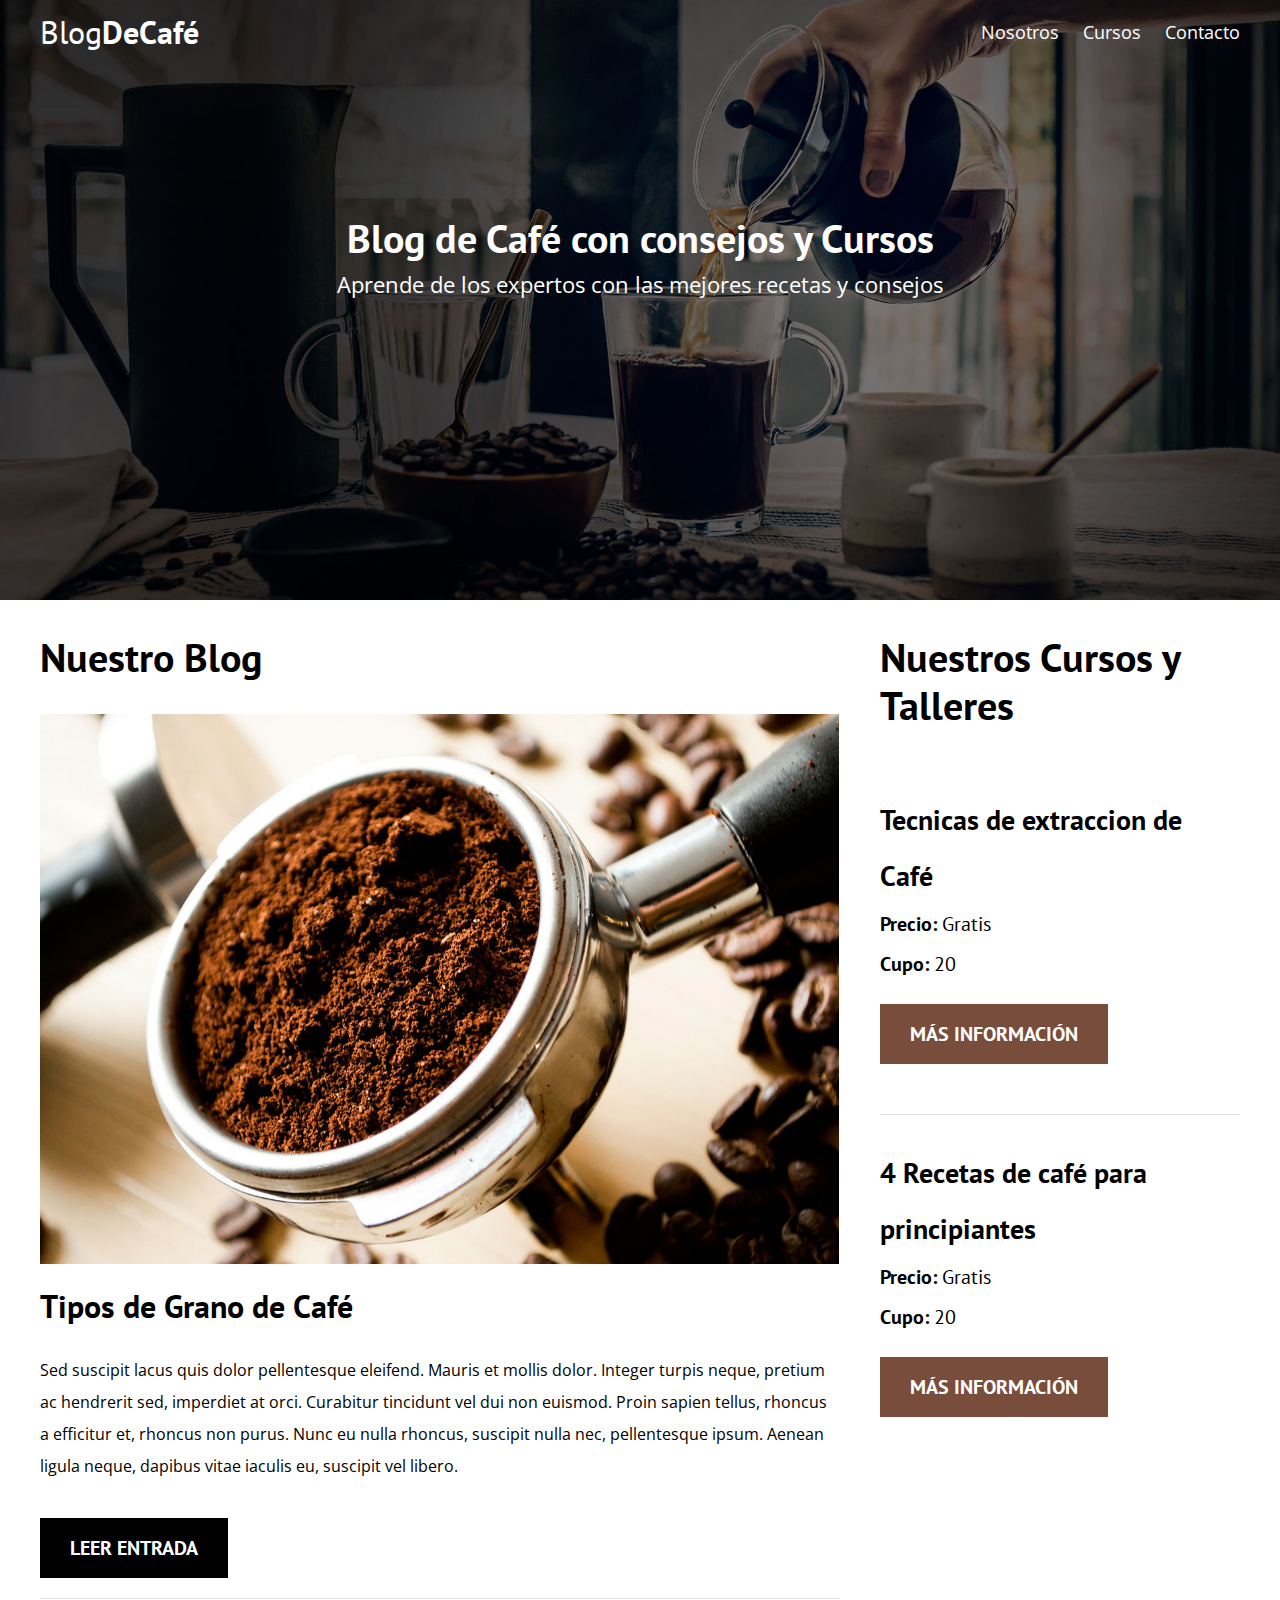
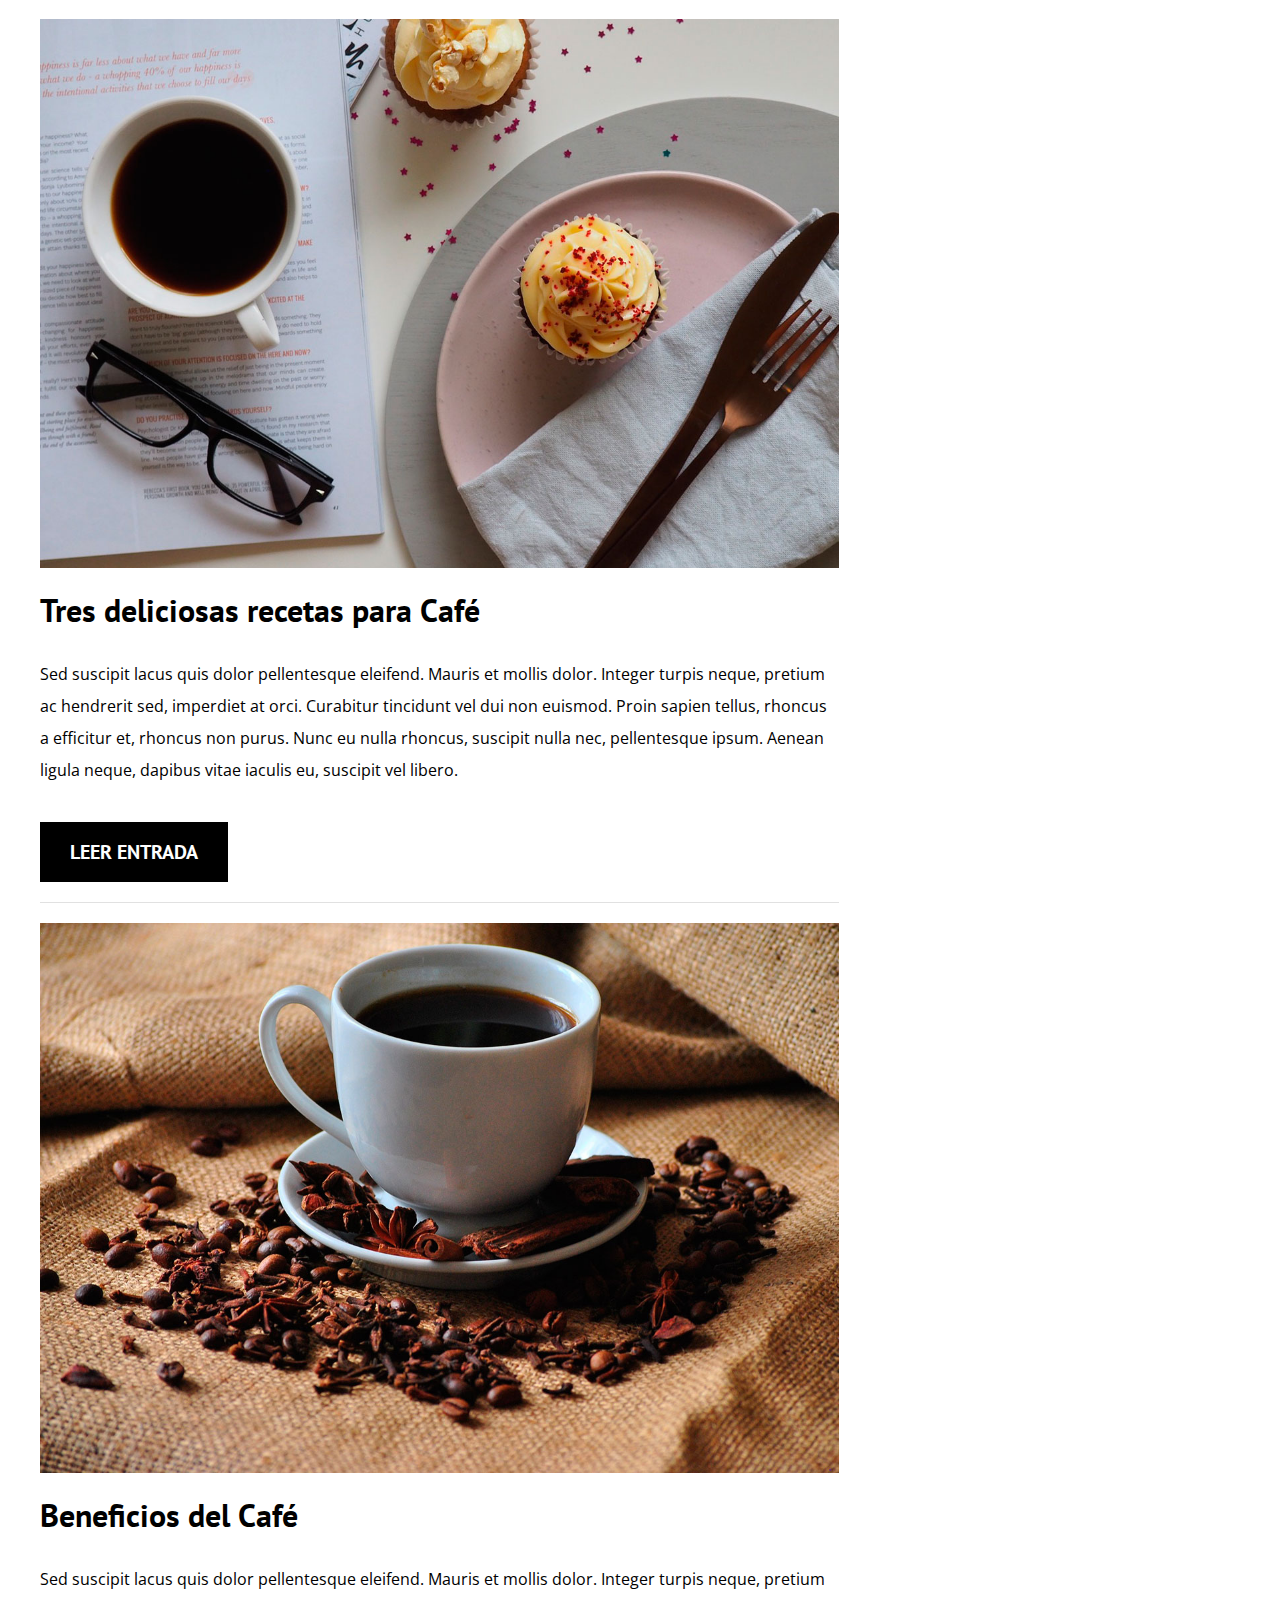
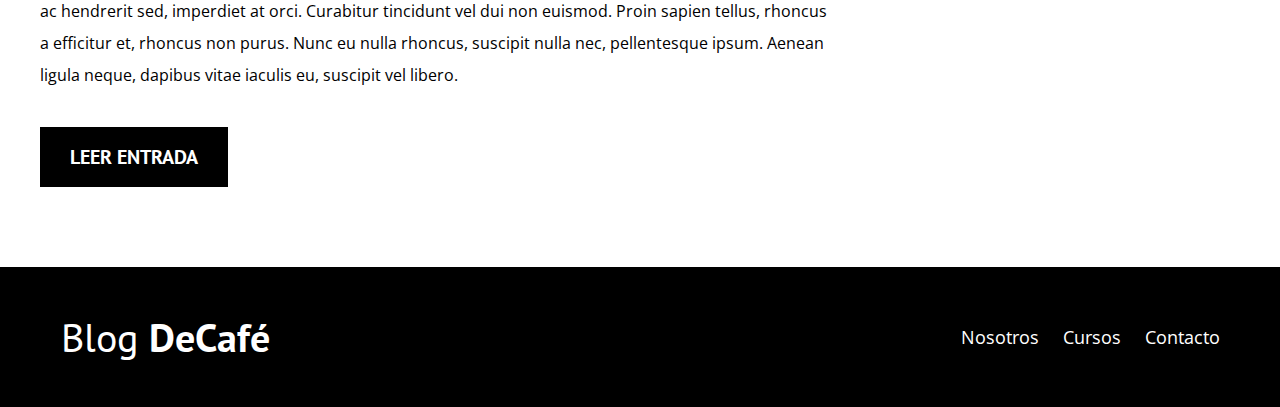
<file: blogcafe/index.html>
<!DOCTYPE html>
<html lang="en">

<head>
    <meta charset="UTF-8">
    <meta name="viewport" content="width=device-width, initial-scale=1.0">
    <meta http-equiv="X-UA-Compatible" content="ie=edge">
    <title>Blog de Café</title>
    <link href="https://fonts.googleapis.com/css?family=Open+Sans|PT+Sans:400,700&display=swap" rel="stylesheet">
    <link rel="stylesheet" href="css/style.css">
    <link rel="stylesheet" href="css/normalize.css">
</head>

<body>
    <header class="site-header">
        <div class="contenedor">
            <div class="barra">
                <a href="/">
                    <h1 class="no-margin">Blog<span>DeCafé</span></h1>
                </a>
                <nav class="navegacion">
                    <a href="nosotros.html">Nosotros</a>
                    <a href="cursos.html">Cursos</a>
                    <a href="contacto.html">Contacto</a>
                </nav>
            </div>
            <!--barra-->
            <div class="texto-header">
                <h2 class="no-margin">Blog de Café con consejos y Cursos</h2>
                <p class="no-margin">Aprende de los expertos con las mejores recetas y consejos</p>
            </div>
        </div>
        <!--contenedor-->
    </header>
    <div class="contenido-principal contenedor">
        <main class="blog">
            <h2>Nuestro Blog</h2>
            <article class="entrada-blog">
                <div class="imagen">
                    <img src="img/blog1.jpg" alt="Imagen Blog">
                </div>
                <!--imagen-->
                <div class="contenido-blog">
                    <h3 class="no-margin">Tipos de Grano de Café</h3 class="">
                    <p>Sed suscipit lacus quis dolor pellentesque eleifend. Mauris et mollis dolor. Integer turpis neque, pretium ac hendrerit sed, imperdiet at orci. Curabitur tincidunt vel dui non euismod. Proin sapien tellus, rhoncus a efficitur et, rhoncus
                        non purus. Nunc eu nulla rhoncus, suscipit nulla nec, pellentesque ipsum. Aenean ligula neque, dapibus vitae iaculis eu, suscipit vel libero.</p>
                    <a href="entrada.html" class="btn btn-primario">Leer Entrada</a>
                </div>
            </article>
            <article class="entrada-blog">
                <div class="imagen">
                    <img src="img/blog2.jpg" alt="Imagen Blog">
                </div>
                <!--imagen-->
                <div class="contenido-blog">
                    <h3 class="no-margin">Tres deliciosas recetas para Café</h3>
                    <p>Sed suscipit lacus quis dolor pellentesque eleifend. Mauris et mollis dolor. Integer turpis neque, pretium ac hendrerit sed, imperdiet at orci. Curabitur tincidunt vel dui non euismod. Proin sapien tellus, rhoncus a efficitur et, rhoncus
                        non purus. Nunc eu nulla rhoncus, suscipit nulla nec, pellentesque ipsum. Aenean ligula neque, dapibus vitae iaculis eu, suscipit vel libero.</p>
                    <a href="entrada.html" class="btn btn-primario">Leer Entrada</a>
                </div>
            </article>
            <article class="entrada-blog">
                <div class="imagen">
                    <img src="img/blog3.jpg" alt="Imagen Blog">
                </div>
                <!--imagen-->
                <div class="contenido-blog">
                    <h3 class="no-margin">Beneficios del Café</h3>
                    <p>Sed suscipit lacus quis dolor pellentesque eleifend. Mauris et mollis dolor. Integer turpis neque, pretium ac hendrerit sed, imperdiet at orci. Curabitur tincidunt vel dui non euismod. Proin sapien tellus, rhoncus a efficitur et, rhoncus
                        non purus. Nunc eu nulla rhoncus, suscipit nulla nec, pellentesque ipsum. Aenean ligula neque, dapibus vitae iaculis eu, suscipit vel libero.</p>
                    <a href="entrada.html" class="btn btn-primario">Leer Entrada</a>
                </div>
            </article>
        </main>
        <aside class="cursos">
            <h2>Nuestros Cursos y Talleres</h2>
            <ul class="cursos-lista">
                <li class="curso">
                    <h4 class="no-margin">Tecnicas de extraccion de Café</h4>
                    <p class="no-margin">Precio: <span>Gratis</span></p>
                    <p class="no-margin">Cupo: <span>20</span></p>
                    <a href="cursos.html" class="btn btn-secundario">Más información</a>
                </li>
                <li class="curso">
                    <h4 class="no-margin">4 Recetas de café para principiantes</h4>
                    <p class="no-margin">Precio: <span>Gratis</span></p>
                    <p class="no-margin">Cupo: <span>20</span></p>
                    <a href="cursos.html" class="btn btn-secundario">Más información</a>
                </li>
            </ul>
        </aside>
    </div>
    <!-- contenido-principal -->
    <footer class="site-footer">
        <div class="contenedor">
            <div class="barra">
                <p class="no-margin">Blog <span>DeCafé</span></p>
                <nav class="navegacion">
                    <a href="nosotros.html">Nosotros</a>
                    <a href="cursos.html">Cursos</a>
                    <a href="contacto.html">Contacto</a>
                </nav>

            </div>
        </div>
    </footer>
</body>

</html>
</file>
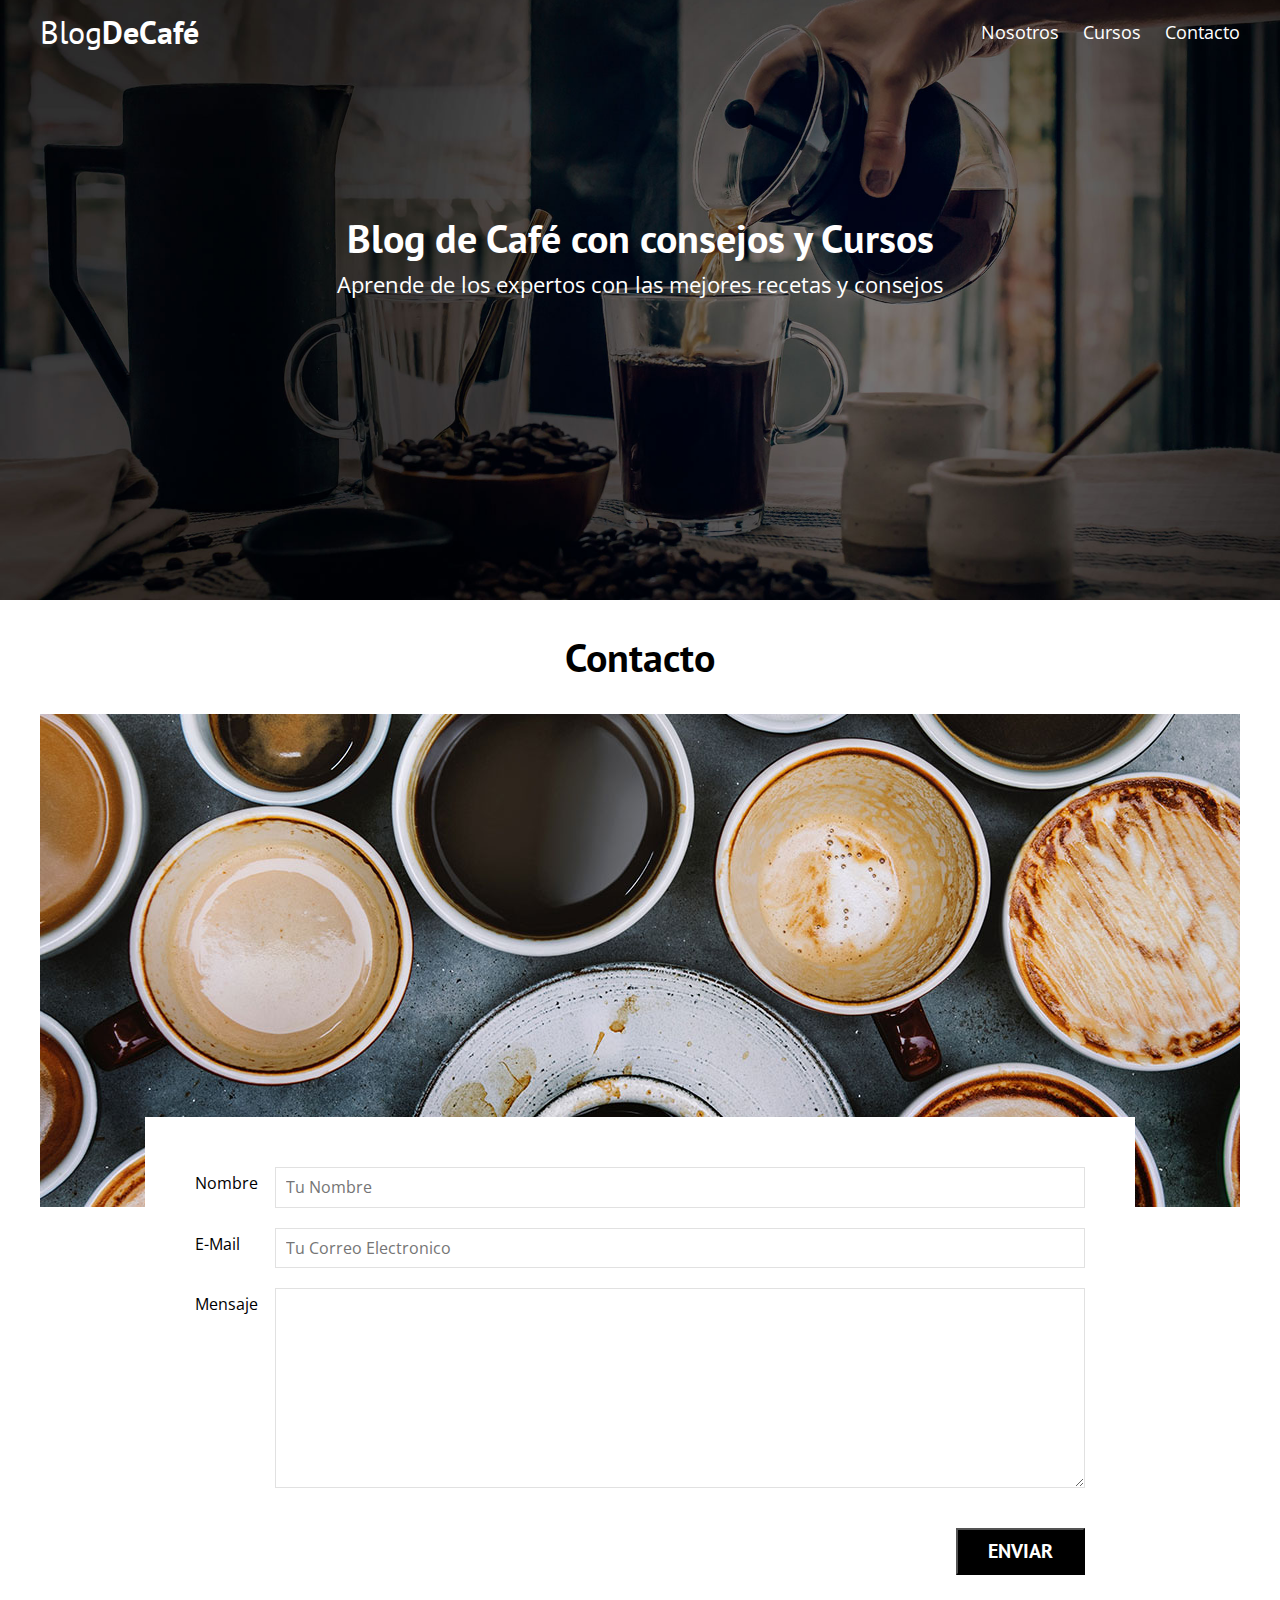
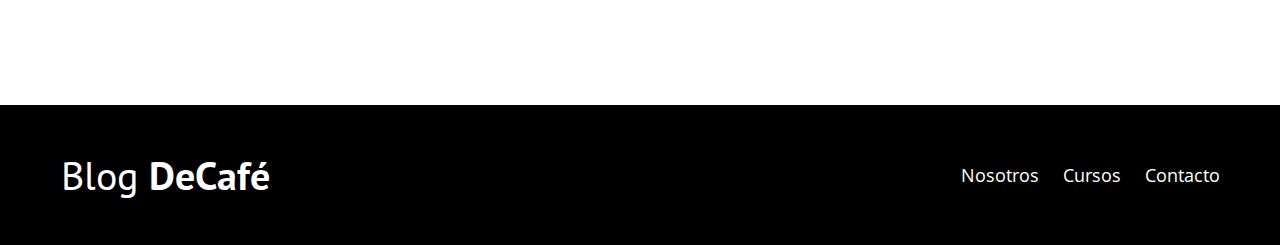
<file: blogcafe/contacto.html>
<!DOCTYPE html>
<html lang="en">

<head>
    <meta charset="UTF-8">
    <meta name="viewport" content="width=device-width, initial-scale=1.0">
    <meta http-equiv="X-UA-Compatible" content="ie=edge">
    <title>Blog de Café</title>
    <link href="https://fonts.googleapis.com/css?family=Open+Sans|PT+Sans:400,700&display=swap" rel="stylesheet">
    <link rel="stylesheet" href="css/style.css">
    <link rel="stylesheet" href="css/normalize.css">
</head>

<header class="site-header">
    <div class="contenedor">
        <div class="barra">
            <a href="/">
                <h1 class="no-margin">Blog<span>DeCafé</span></h1>
            </a>
            <nav class="navegacion">
                <a href="nosotros.html">Nosotros</a>
                <a href="cursos.html">Cursos</a>
                <a href="contacto.html">Contacto</a>
            </nav>
        </div>
        <!--barra-->
        <div class="texto-header">
            <h2 class="no-margin">Blog de Café con consejos y Cursos</h2>
            <p class="no-margin">Aprende de los expertos con las mejores recetas y consejos</p>
        </div>
    </div>
    <!--contenedor-->
</header>

<main class="contenedor">
    <h2 class="centrar-texto">Contacto</h2>

    <div class="grid centrar-columnas">
        <div class="columnas-12">
            <img src="img/contacto.jpg" alt="Imagen contacto">
        </div>
        <div class="columnas-10 formulario-contacto">
            <form action="#">
                <div class="campo">
                    <label for="nombre">Nombre</label>
                    <input type="text" id="nombre" placeholder="Tu Nombre">
                </div>
                <div class="campo">
                    <label for="email">E-Mail</label>
                    <input type="email" id="email" placeholder="Tu Correo Electronico">
                </div>
                <div class="campo mensaje">
                    <label for="mensaje">Mensaje</label>
                    <textarea id="mensaje"></textarea>
                </div>
                <div class="campo enviar">
                    <input type="submit" value="Enviar" class="btn btn-primario">
                </div>

            </form>
        </div>
    </div>
</main>


<footer class="site-footer">
    <div class="contenedor">
        <div class="barra">
            <p class="no-margin">Blog <span>DeCafé</span></p>
            <nav class="navegacion">
                <a href="nosotros.html">Nosotros</a>
                <a href="cursos.html">Cursos</a>
                <a href="contacto.html">Contacto</a>
            </nav>

        </div>
    </div>
</footer>
</body>

</html>
</file>
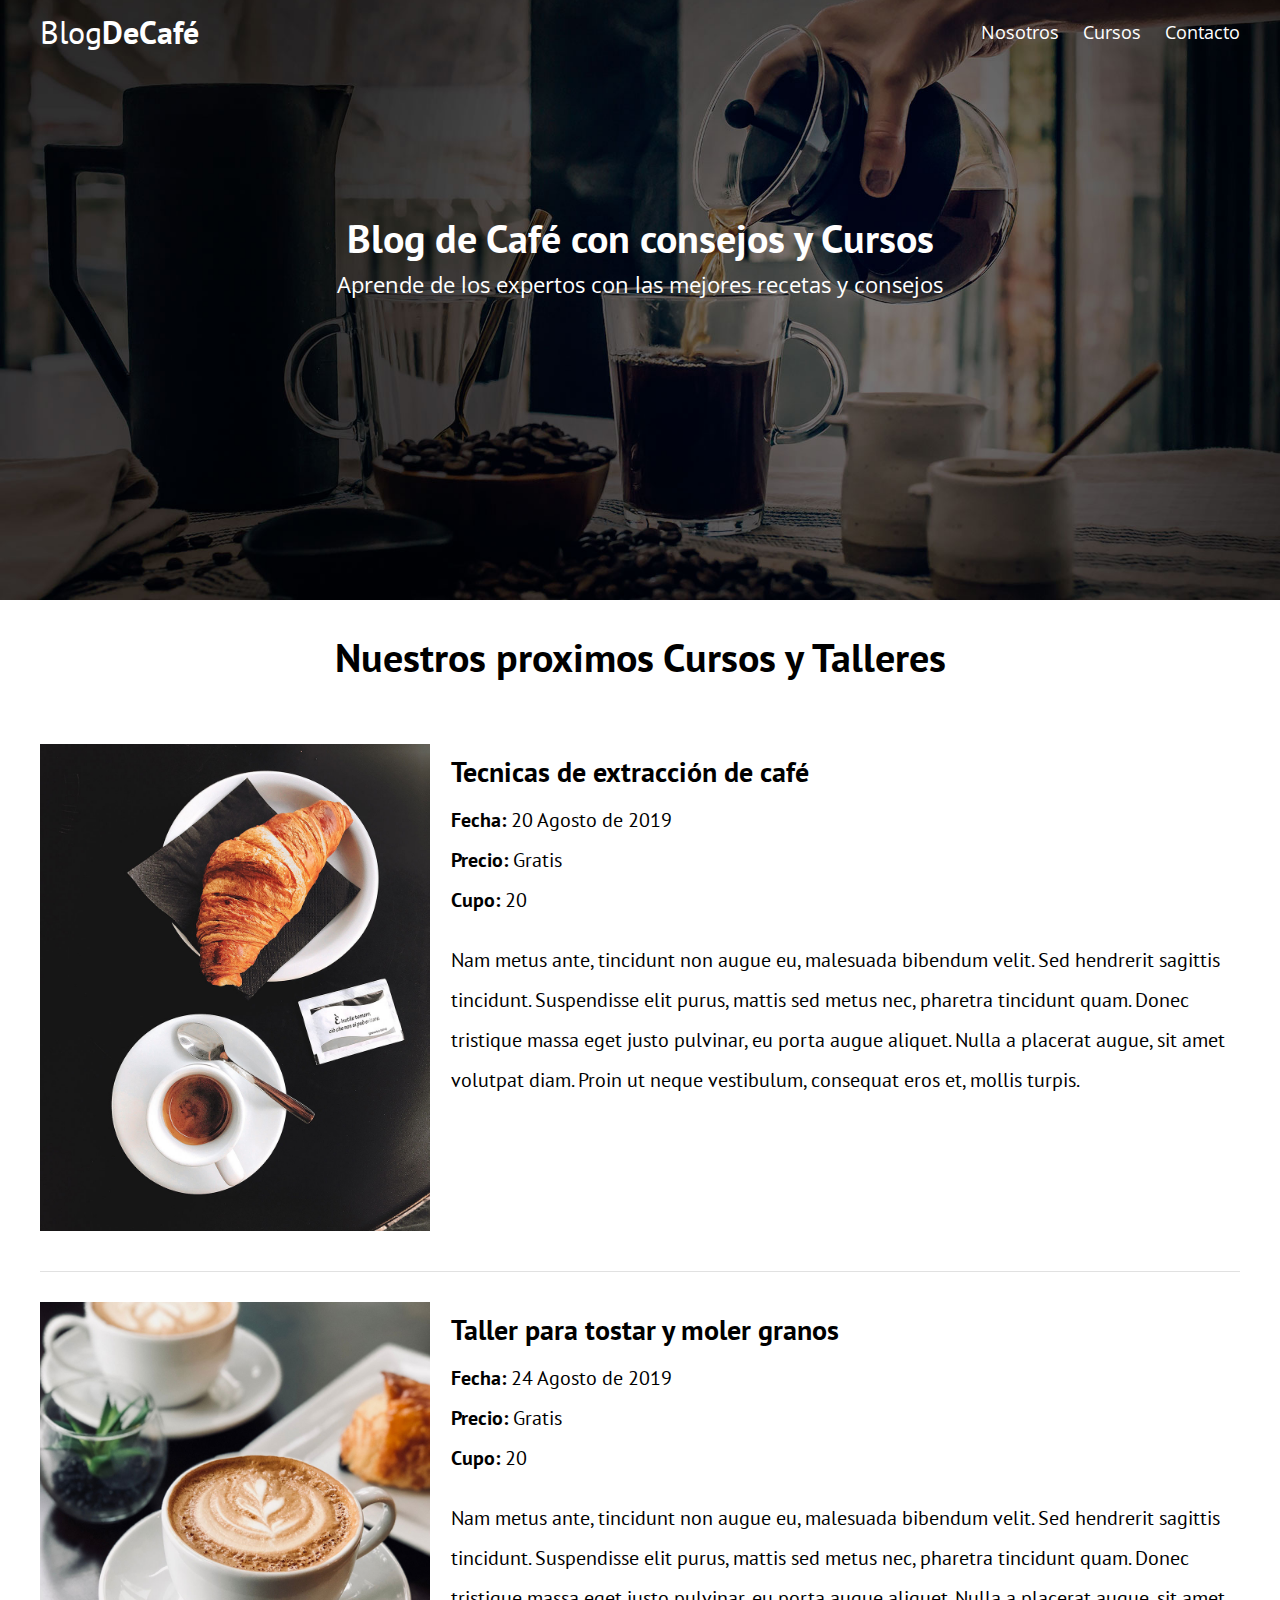
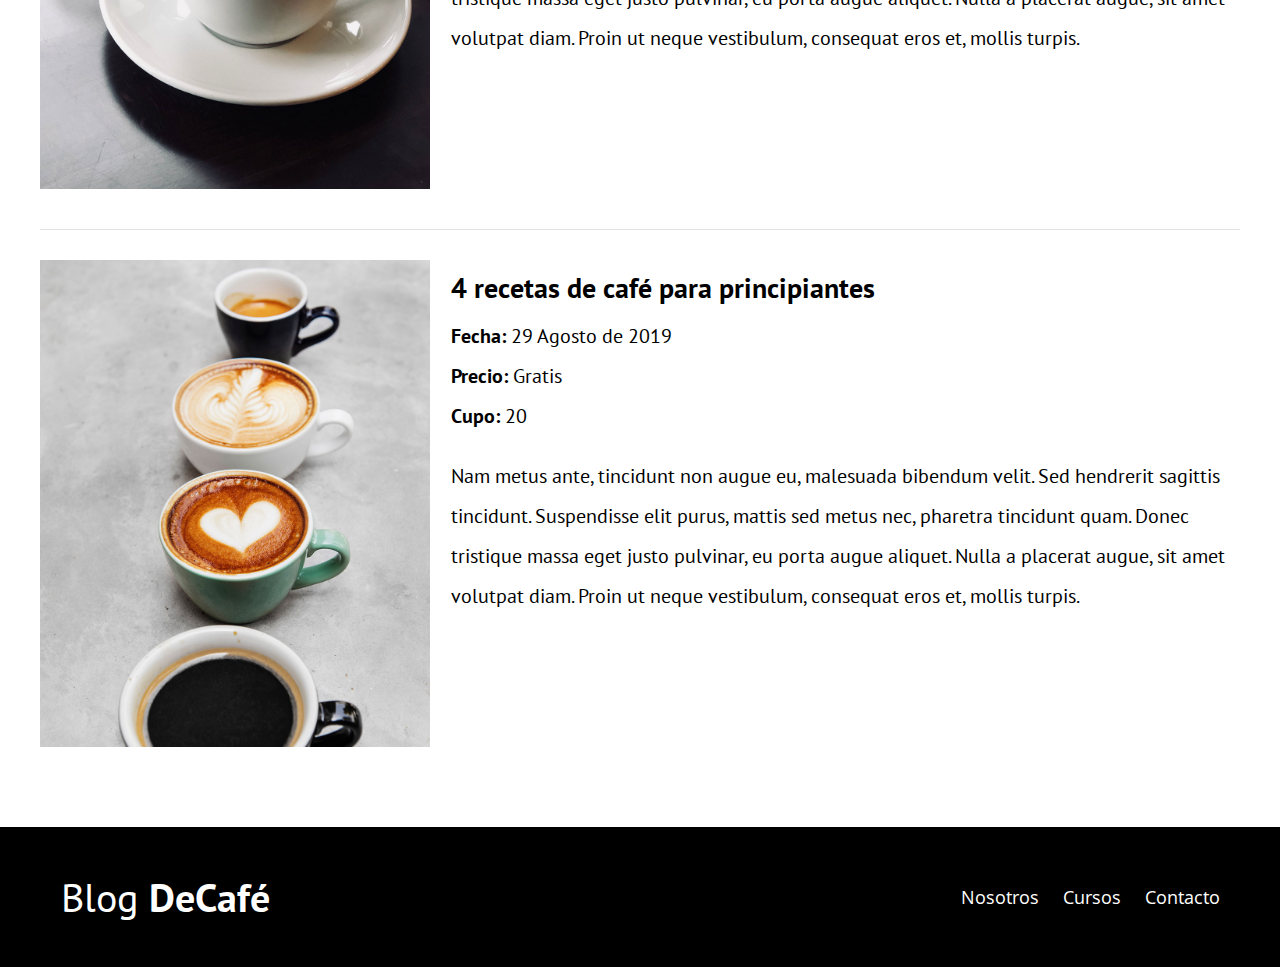
<file: blogcafe/cursos.html>
<!DOCTYPE html>
<html lang="en">

<head>
    <meta charset="UTF-8">
    <meta name="viewport" content="width=device-width, initial-scale=1.0">
    <meta http-equiv="X-UA-Compatible" content="ie=edge">
    <title>Blog de Café</title>
    <link href="https://fonts.googleapis.com/css?family=Open+Sans|PT+Sans:400,700&display=swap" rel="stylesheet">
    <link rel="stylesheet" href="css/style.css">
    <link rel="stylesheet" href="css/normalize.css">
</head>

<header class="site-header">
    <div class="contenedor">
        <div class="barra">
            <a href="/">
                <h1 class="no-margin">Blog<span>DeCafé</span></h1>
            </a>
            <nav class="navegacion">
                <a href="nosotros.html">Nosotros</a>
                <a href="cursos.html">Cursos</a>
                <a href="contacto.html">Contacto</a>
            </nav>
        </div>
        <!--barra-->
        <div class="texto-header">
            <h2 class="no-margin">Blog de Café con consejos y Cursos</h2>
            <p class="no-margin">Aprende de los expertos con las mejores recetas y consejos</p>
        </div>
    </div>
    <!--contenedor-->
</header>

<main class="contenedor">
    <h2 class="centrar-texto">Nuestros proximos Cursos y Talleres </h2>

    <article class="curso grid">
        <div class="columnas-4">
            <img src="img/curso1.jpg" alt="Imagen Curso">
        </div>
        <div class="columnas-8">
            <h4 class="no-margin">Tecnicas de extracción de café</h4>
            <p class="no-margin">Fecha: <span>20 Agosto de 2019</span></p>
            <p class="no-margin">Precio: <span>Gratis</span></p>
            <p class="no-margin">Cupo: <span>20</span></p>
            <p><span> Nam metus ante, tincidunt non augue eu, malesuada bibendum velit. Sed hendrerit sagittis tincidunt. Suspendisse elit purus, mattis sed metus nec, pharetra tincidunt quam. Donec tristique massa eget justo pulvinar, eu porta augue aliquet.
                    Nulla a placerat augue, sit amet volutpat diam. Proin ut neque vestibulum, consequat eros et, mollis turpis.</span></p>
        </div>
    </article>

    <article class="curso grid">
        <div class="columnas-4">
            <img src="img/curso2.jpg" alt="Imagen Curso">
        </div>
        <div class="columnas-8">
            <h4 class="no-margin">Taller para tostar y moler granos</h4>
            <p class="no-margin">Fecha: <span>24 Agosto de 2019</span></p>
            <p class="no-margin">Precio: <span>Gratis</span></p>
            <p class="no-margin">Cupo: <span>20</span></p>
            <p><span> Nam metus ante, tincidunt non augue eu, malesuada bibendum velit. Sed hendrerit sagittis tincidunt. Suspendisse elit purus, mattis sed metus nec, pharetra tincidunt quam. Donec tristique massa eget justo pulvinar, eu porta augue aliquet.
                        Nulla a placerat augue, sit amet volutpat diam. Proin ut neque vestibulum, consequat eros et, mollis turpis.</span></p>
        </div>
    </article>

    <article class="curso grid">
        <div class="columnas-4">
            <img src="img/curso3.jpg" alt="Imagen Curso">
        </div>
        <div class="columnas-8">
            <h4 class="no-margin">4 recetas de café para principiantes</h4>
            <p class="no-margin">Fecha: <span>29 Agosto de 2019</span></p>
            <p class="no-margin">Precio: <span>Gratis</span></p>
            <p class="no-margin">Cupo: <span>20</span></p>
            <p><span> Nam metus ante, tincidunt non augue eu, malesuada bibendum velit. Sed hendrerit sagittis tincidunt. Suspendisse elit purus, mattis sed metus nec, pharetra tincidunt quam. Donec tristique massa eget justo pulvinar, eu porta augue aliquet.
                            Nulla a placerat augue, sit amet volutpat diam. Proin ut neque vestibulum, consequat eros et, mollis turpis.</span></p>
        </div>

    </article>

</main>

<footer class="site-footer">
    <div class="contenedor">
        <div class="barra">
            <p class="no-margin">Blog <span>DeCafé</span></p>
            <nav class="navegacion">
                <a href="nosotros.html">Nosotros</a>
                <a href="cursos.html">Cursos</a>
                <a href="contacto.html">Contacto</a>
            </nav>

        </div>
    </div>
</footer>
</body>

</html>
</file>
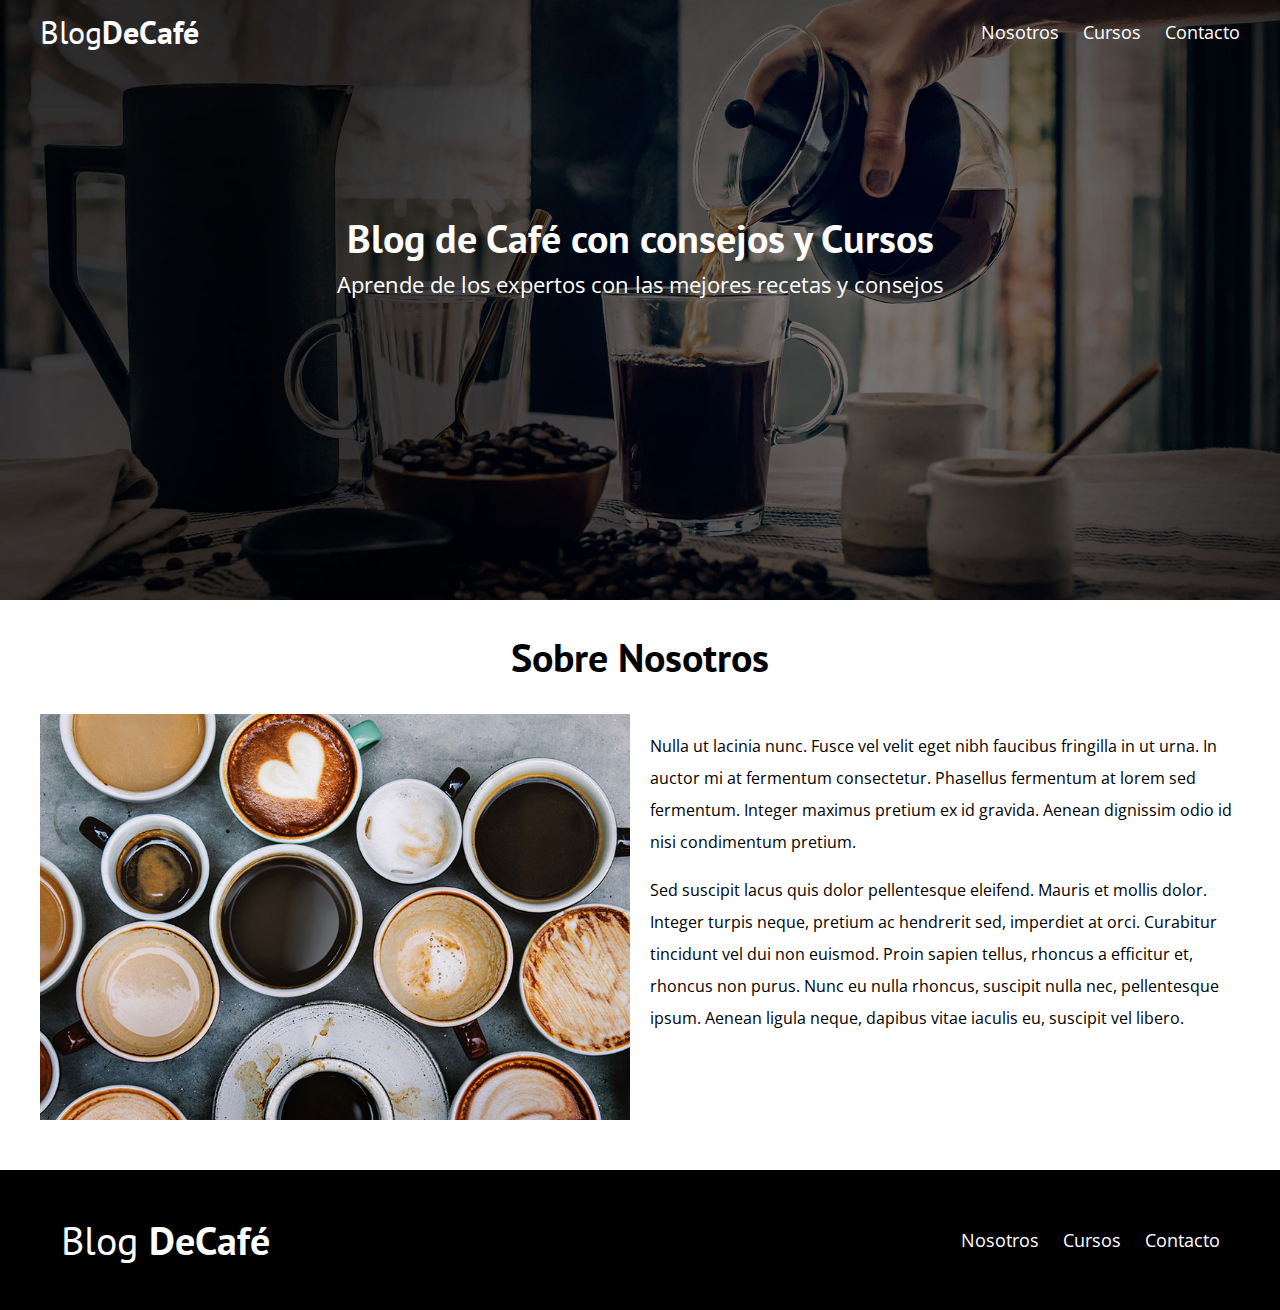
<file: blogcafe/nosotros.html>
<!DOCTYPE html>
<html lang="en">

<head>
    <meta charset="UTF-8">
    <meta name="viewport" content="width=device-width, initial-scale=1.0">
    <meta http-equiv="X-UA-Compatible" content="ie=edge">
    <title>Blog de Café</title>
    <link href="https://fonts.googleapis.com/css?family=Open+Sans|PT+Sans:400,700&display=swap" rel="stylesheet">
    <link rel="stylesheet" href="css/style.css">
    <link rel="stylesheet" href="css/normalize.css">
</head>

<header class="site-header">
    <div class="contenedor">
        <div class="barra">
            <a href="/">
                <h1 class="no-margin">Blog<span>DeCafé</span></h1>
            </a>
            <nav class="navegacion">
                <a href="nosotros.html">Nosotros</a>
                <a href="cursos.html">Cursos</a>
                <a href="contacto.html">Contacto</a>
            </nav>
        </div>
        <!--barra-->
        <div class="texto-header">
            <h2 class="no-margin">Blog de Café con consejos y Cursos</h2>
            <p class="no-margin">Aprende de los expertos con las mejores recetas y consejos</p>
        </div>
    </div>
    <!--contenedor-->
</header>

<main class="contenedor">
    <h2 class="centrar-texto">Sobre Nosotros</h2>
    <div class="grid">
        <div class="columnas-6">
            <img src="img/nosotros.jpg" alt="Imagen nosotros">
        </div>
        <div class="columnas-6">
            <p>Nulla ut lacinia nunc. Fusce vel velit eget nibh faucibus fringilla in ut urna. In auctor mi at fermentum consectetur. Phasellus fermentum at lorem sed fermentum. Integer maximus pretium ex id gravida. Aenean dignissim odio id nisi condimentum
                pretium.
            </p>
            <p>Sed suscipit lacus quis dolor pellentesque eleifend. Mauris et mollis dolor. Integer turpis neque, pretium ac hendrerit sed, imperdiet at orci. Curabitur tincidunt vel dui non euismod. Proin sapien tellus, rhoncus a efficitur et, rhoncus non
                purus. Nunc eu nulla rhoncus, suscipit nulla nec, pellentesque ipsum. Aenean ligula neque, dapibus vitae iaculis eu, suscipit vel libero.</p>


        </div>
    </div>
</main>
<footer class="site-footer">
    <div class="contenedor">
        <div class="barra">
            <p class="no-margin">Blog <span>DeCafé</span></p>
            <nav class="navegacion">
                <a href="nosotros.html">Nosotros</a>
                <a href="cursos.html">Cursos</a>
                <a href="contacto.html">Contacto</a>
            </nav>

        </div>
    </div>
</footer>
</body>

</html>
</file>
<file: blogcafe/css/style.css>
/* apply a natural box layout model to all elements, but allowing components to change */
    
    html {
        box-sizing: border-box;
        font-size: 62.5%;
    }
    
    *,
    *:before,
    *:after {
        box-sizing: inherit;
    }
    
    body {
        font-family: 'Open Sans', sans-serif;
        font-size: 1.6rem;
        line-height: 2;
    }
    /** Globales **/
    
    .contenedor {
        max-width: 1200px;
        width: 95%;
        margin: 0 auto;
    }
    
    h1,
    h2,
    h3,
    h4 {
        font-family: 'PT Sans', sans-serif;
    }
    
    h1 {
        font-size: 4.8rem;
    }
    
    h2 {
        font-size: 4rem;
        line-height: 1.2;
    }
    
    h3 {
        font-size: 3.2rem;
    }
    
    h4 {
        font-size: 2.8rem;
    }
    
    img {
        max-width: 100%;
    }
    /** Utilidades **/
    
    .centrar-texto {
        text-align: center;
    }
    
    .no-margin {
        margin: 0;
    }
    /** Grid **/
    
    @media (min-width: 768px) {
        .grid {
            display: flex;
            justify-content: space-between;
            flex-wrap: wrap;
        }
        .centrar-columnas {
            justify-content: center;
        }
        .columnas-4 {
            flex: 0 0 calc(33.3% - 1rem);
        }
        .columnas-6 {
            flex: 0 0 calc(50% - 1rem);
        }
        .columnas-8 {
            flex: 0 0 calc(66.6% - 1rem);
        }
        .columnas-10 {
            flex: 0 0 calc(83.3% - 1rem);
        }
        .columnas-12 {
            flex: 0 0 100%;
        }
    }
    /** Botones **/
    
    .btn {
        display: block;
        text-align: center;
        padding: 1rem 3rem;
        margin: 2rem 0;
        color: #ffffff;
        text-decoration: none;
        font-family: 'PT Sans', sans-serif;
        font-weight: 700;
        text-transform: uppercase;
        font-size: 2rem;
        flex: 0 0 100%;
    }
    
    .btn:hover {
        cursor: pointer;
    }
    
    @media (min-width: 768px) {
        .btn {
            display: inline-block;
            flex: 0 0 auto;
        }
    }
    
    .btn-primario {
        background-color: black;
    }
    
    .btn-secundario {
        background-color: #784d3c;
    }
    /** Header **/
    
    @media (min-width: 768px) {
        .barra {
            display: flex;
            justify-content: space-between;
            align-items: center;
        }
    }
    
    .site-header {
        background-image: url(../img/banner.jpg);
        background-repeat: no-repeat;
        background-position: center center;
        background-size: cover;
        height: 60rem;
    }
    
    .site-header a {
        color: #ffffff;
        text-decoration: none;
    }
    
    .site-header h1 {
        text-align: center;
        font-weight: 400;
    }
    
    .site-header h1 span {
        font-weight: 700;
    }
    /** Navegacion **/
    
    .navegacion a {
        text-align: center;
        display: block;
        font-size: 1.8rem;
        color: #ffffff;
        text-decoration: none;
    }
    
    @media (min-width: 768px) {
        .navegacion a {
            display: inline;
            margin-right: 2rem;
        }
        .navegacion a:last-of-type {
            margin: 0;
        }
    }
    /** header texto **/
    
    .texto-header {
        color: #ffffff;
        text-align: center;
        margin-top: 5rem;
    }
    
    @media (min-width: 768px) {
        .texto-header {
            margin-top: 15rem;
        }
    }
    
    .texto-header p {
        font-size: 2.2rem;
    }
    /** Contenido Principal HOME**/
    
    .contenido-principal {
        display: flex;
        flex-wrap: wrap;
    }
    
    .blog,
    .cursos {
        flex-grow: 0;
        flex-shrink: 0;
        flex-basis: 100%;
    }
    
    .cursos {
        order: -1;
    }
    
    @media (min-width: 768px) {
        .contenido-principal {
            justify-content: space-between;
        }
        .blog {
            flex-basis: 66.6%;
            order: -1;
        }
        .cursos {
            flex-basis: calc(33.3% - 4rem);
        }
    }
    /** Opcional**/
    
    .entrada-blog {
        margin-bottom: 2rem;
        border-bottom: 1px solid #e1e1e1;
    }
    
    .entrada-blog:last-of-type {
        border: none;
    }
    /** Cursos Sidebar **/
    
    .cursos-lista {
        padding: 0;
        list-style: none;
    }
    
    .curso {
        padding-top: 3rem;
        padding-bottom: 3rem;
        border-bottom: 1px solid #e1e1e1;
    }
    
    .curso:last-of-type {
        border-bottom: none;
    }
    
    .curso p {
        font-family: 'PT Sans', sans-serif;
        font-weight: 700;
        font-size: 2rem;
    }
    
    .curso p span {
        font-weight: 400;
    }
    /** Footer **/
    
    .site-footer {
        background-color: black;
        padding: 3rem;
        margin-top: 4rem;
    }
    
    .site-footer p {
        color: white;
        font-size: 4rem;
        font-weight: 400;
        font-family: 'PT Sans', sans-serif;
        text-align: center;
    }
    
    .site-footer p span {
        font-weight: 700;
    }
    /** Contacto**/
    
    .formulario-contacto {
        background-color: #ffffff;
        padding: 5rem;
    }
    
    @media (min-width: 768px) {
        .formulario-contacto {
            margin-top: -10rem;
        }
    }
    
    .formulario-contacto .campo {
        display: flex;
        justify-content: space-between;
        margin-bottom: 2rem;
    }
    
    .formulario-contacto .campo label {
        flex: 0 0 8rem;
    }
    
    .formulario-contacto .campo input:not([type="submit"]),
    .formulario-contacto textarea {
        flex: 1;
        border: 1px solid #e1e1e1;
        padding: 1rem;
    }
    
    .formulario-contacto textarea {
        height: 20rem;
    }
    
    .formulario-contacto .enviar {
        display: flex;
        justify-content: flex-end;
    }
</file>
